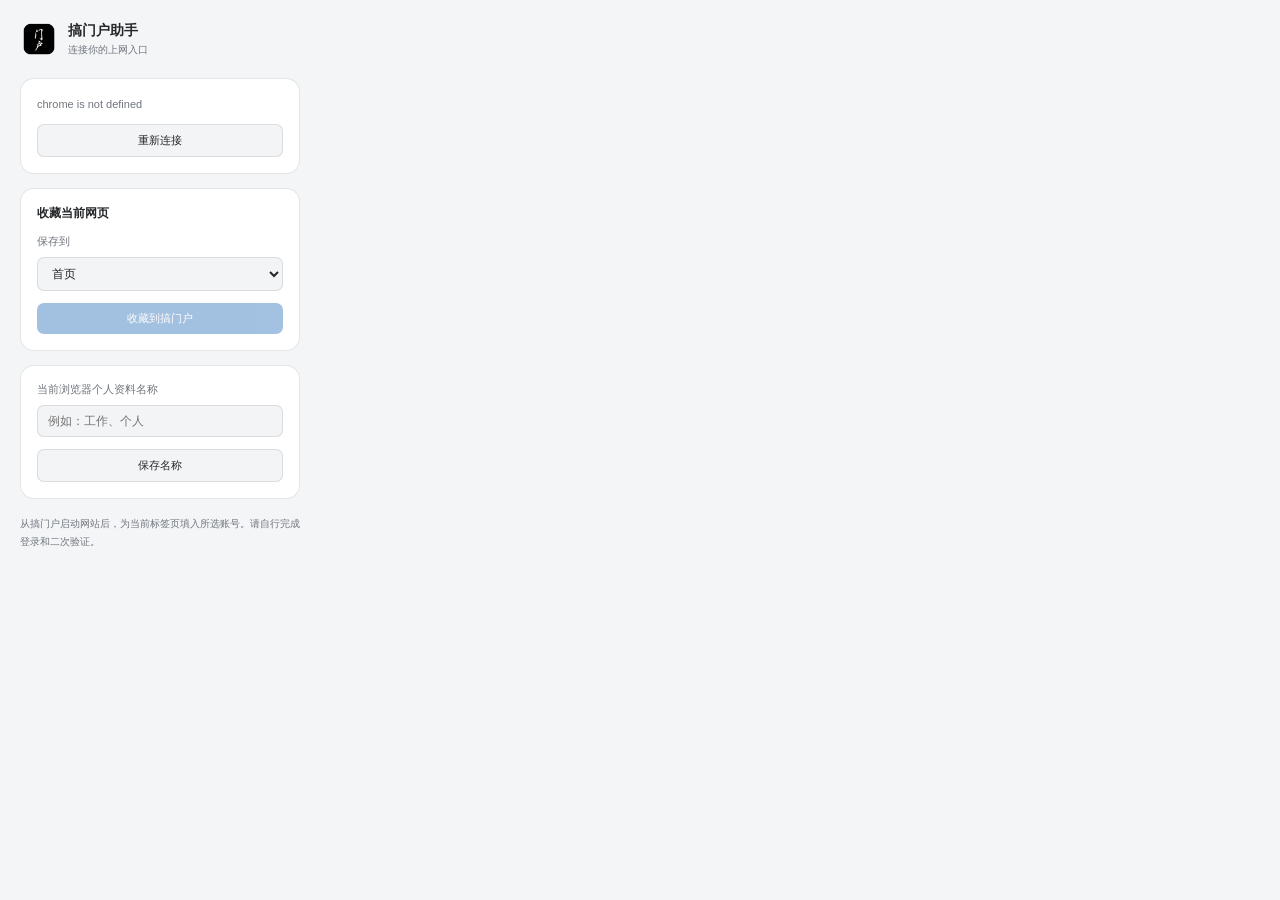
<file: BrowserExtension/popup.html>
<!doctype html>
<html lang="zh-CN"><head><meta charset="utf-8"><title>搞门户助手</title><link rel="stylesheet" href="popup.css"></head>
<body>
<header><img src="icon128.png" alt=""><div><strong>搞门户助手</strong><span>连接你的上网入口</span></div></header>
<div class="connection"><div id="status" role="status">连接中…</div><button id="reconnect" class="secondary">重新连接</button></div>
<section><h2>收藏当前网页</h2><label>保存到<select id="folder"><option value="">首页</option></select></label><button id="bookmark" disabled>收藏到搞门户</button><div id="bookmarkResult" class="result" role="status"></div></section>
<section><label>当前浏览器个人资料名称<input id="label" maxlength="80" placeholder="例如：工作、个人"></label><button id="save" class="secondary">保存名称</button></section>
<p>从搞门户启动网站后，为当前标签页填入所选账号。请自行完成登录和二次验证。</p>
<script src="popup.js"></script></body></html>
</file>
<file: BrowserExtension/popup.css>
:root{color-scheme:light;--canvas:#f4f5f7;--panel:#fff;--ink:#25272a;--muted:#70757d;--line:rgba(25,32,44,.11);--input:#f3f4f6;--accent:#3375ba;--success:#21856a}
@media(prefers-color-scheme:dark){:root{color-scheme:dark;--canvas:#1d1f23;--panel:#2b2d33;--ink:#ededf0;--muted:#a5a8af;--line:rgba(255,255,255,.11);--input:#33363d;--accent:#488fd3;--success:#70c3a4}}
*{box-sizing:border-box}body{width:320px;margin:0;padding:20px;background:var(--canvas);color:var(--ink);font:12px -apple-system,BlinkMacSystemFont,"PingFang SC",sans-serif}header{display:flex;gap:10px;align-items:center;margin-bottom:20px}header img{width:38px;height:38px;border-radius:9px}strong{font-size:14px;font-weight:650}header span{display:block;color:var(--muted);font-size:10px;margin-top:3px}.connection,section{padding:16px;border:1px solid var(--line);border-radius:14px;background:var(--panel)}#status{color:var(--muted);font-size:11px;line-height:1.7;margin-bottom:10px}#status.online{color:var(--success)}section{margin-top:14px}h2{font-size:12px;font-weight:600;margin:0 0 12px}label{font-size:11px;color:var(--muted);display:block}input,select{width:100%;margin:8px 0 12px;padding:8px 10px;border-radius:7px;border:1px solid var(--line);background:var(--input);color:var(--ink);outline:none;font:12px -apple-system,sans-serif}input:focus,select:focus{border-color:var(--accent)}button{width:100%;background:var(--accent);border:0;border-radius:7px;padding:8px 10px;color:#fff;cursor:pointer;font:11px -apple-system,sans-serif}.secondary{background:var(--input);color:var(--ink);border:1px solid var(--line)}button:hover{filter:brightness(1.06)}button:disabled{opacity:.45;cursor:default}button:focus-visible{outline:2px solid var(--accent);outline-offset:3px}.result{font-size:11px;line-height:1.7;color:var(--accent);margin-top:8px;overflow-wrap:anywhere}.result:empty{display:none}p{font-size:10px;line-height:1.8;color:var(--muted);margin:16px 0 0}
</file>
